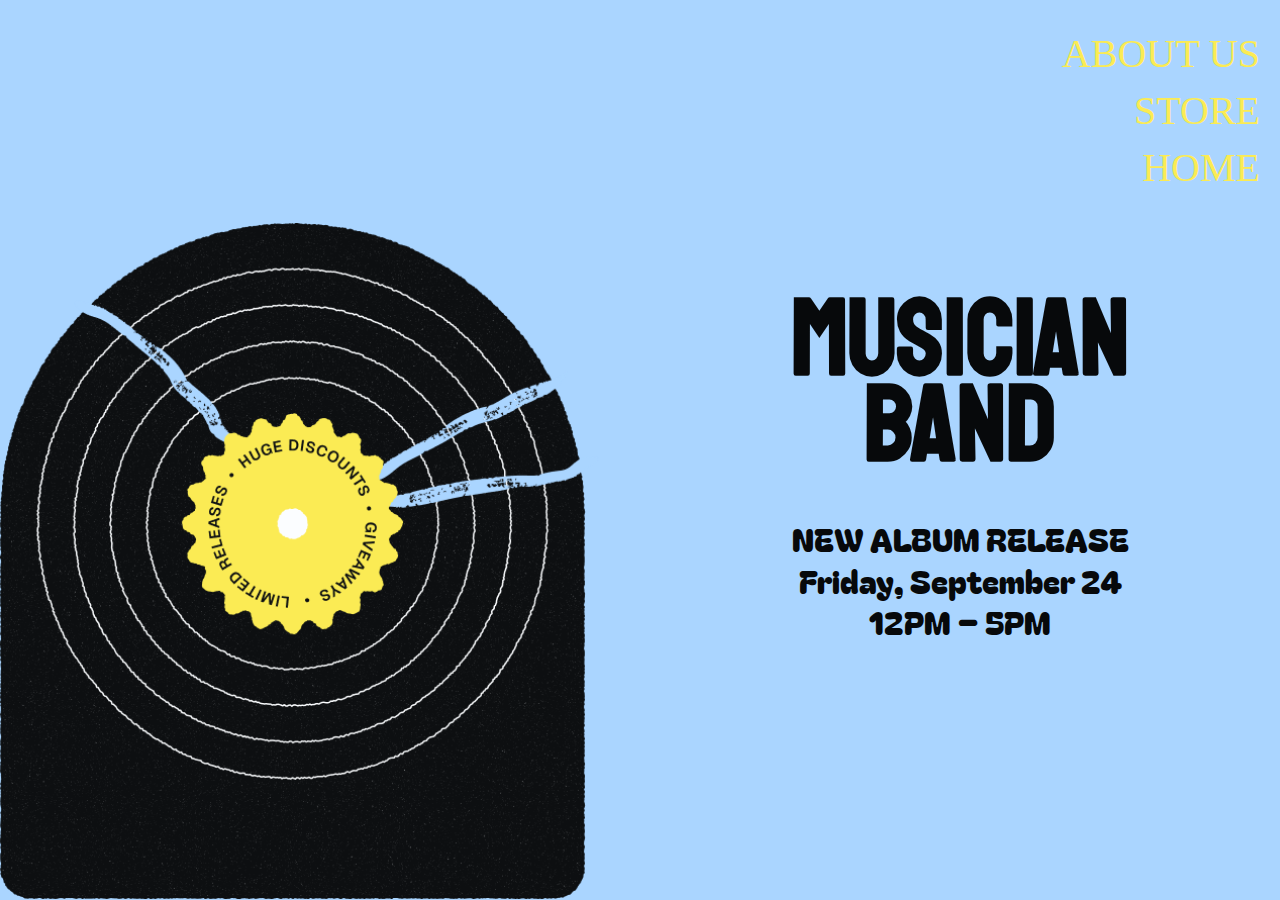
<file: index.html>
<!DOCTYPE html>
<html lang="en">
<head>
    <meta charset="UTF-8">
    <meta name="viewport" content="width=device-width, initial-scale=1.0">
    <link rel="stylesheet" href="./style.css">
    <title>MUSICIAN BAND</title>
</head>
<body class="body-home">
    <div class="main__part">

        <!-- img-->
        <div class="left__side">
            <img src="./Group 37234.png" alt="Photo on home page" class="home__photo">
        </div>

        <!-- headline + nav + text -->
        <div class="right__side">
            
            <!-- navigation -->
            <nav class="navbar">
                <ul class="nav__menu">
                    <li>
                        <a href="./about.html" class="nav__link">ABOUT US</a>
                    </li>

                    <li>
                        <a href="./store.html" class="nav__link">STORE</a>
                    </li>
                    
                    <li>
                        <a href="./index.html" class="nav__link">HOME</a>
                    </li>
                </ul>
            </nav>

            <!-- band name -->
            <h1 class="band__name">MUSICIAN BAND</h1>

            <!-- text under band name -->
            <p class="text__under-name">
                NEW ALBUM RELEASE<br>
                Friday, September 24<br>
                12PM – 5PM
            </p>
        </div>
    </div>
    

    <script src="./script.js"></script>
</body>
</html>
</file>
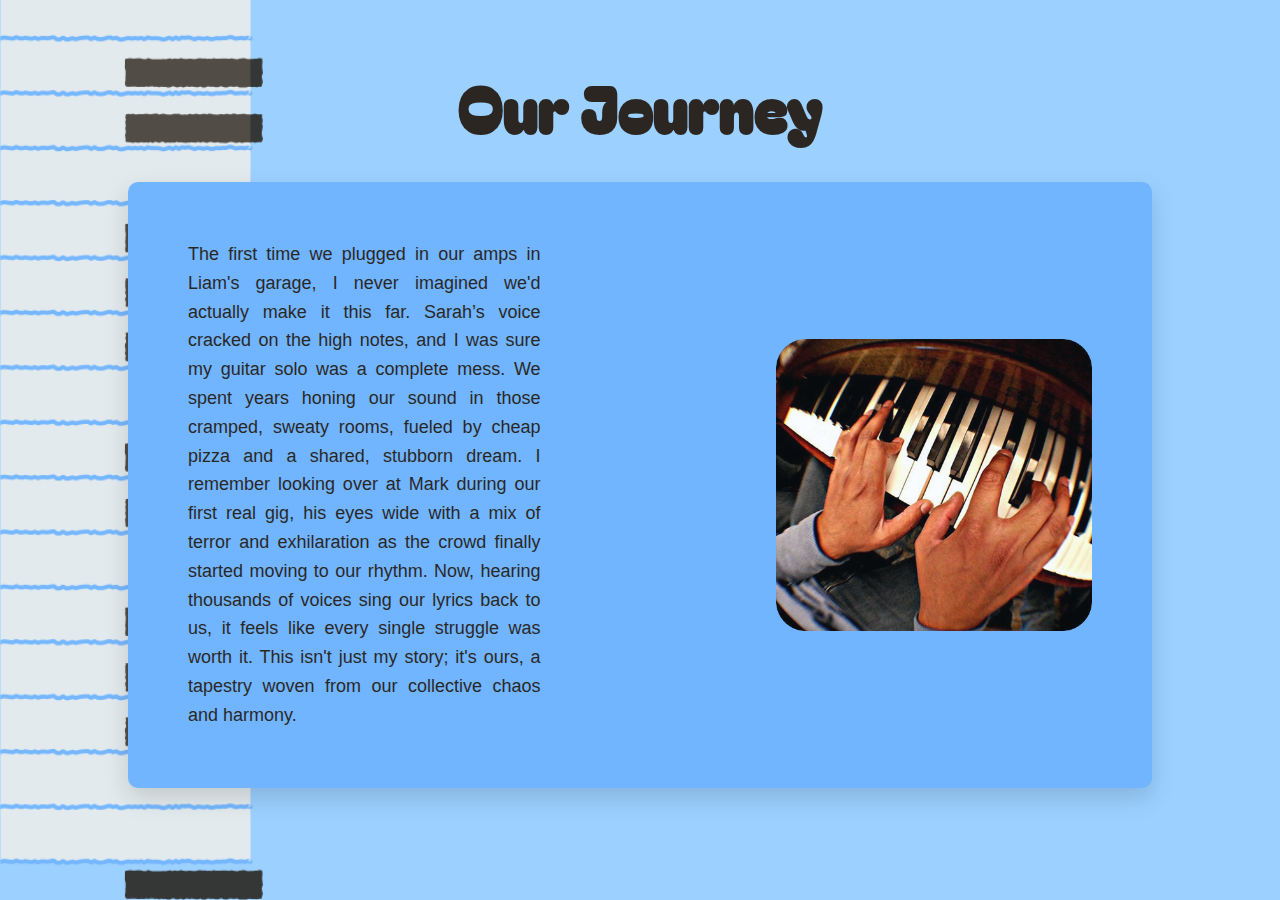
<file: about.html>
<!DOCTYPE html>
<html lang="en">
<head>
    <meta charset="UTF-8">
    <meta name="viewport" content="width=device-width, initial-scale=1.0">
    <title>About us</title>
    <link rel="stylesheet" href="./style.css">
</head>
<body class="body-about">
    <h1 class="h1-about">Our Journey</h1>
    <img src="./Piano illustration.png" alt="Piano illustration" class="piano-photo">
    <div class="info-container">
        <div class="text-box">
            <p class="text-box-info">The first time we plugged in our amps in Liam's garage, I never imagined we'd actually make it this far. Sarah’s voice cracked on the high notes, and I was sure my guitar solo was a complete mess. We spent years honing our sound in those cramped, sweaty rooms, fueled by cheap pizza and a shared, stubborn dream. I remember looking over at Mark during our first real gig, his eyes wide with a mix of terror and exhilaration as the crowd finally started moving to our rhythm. Now, hearing thousands of voices sing our lyrics back to us, it feels like every single struggle was worth it. This isn't just my story; it's ours, a tapestry woven from our collective chaos and harmony.</p>
        </div>

        <img src="./telegram-cloud-photo-size-2-5190871412540309783-x 1.png" alt="Hands on piano" class="about-photo">
    </div>

    <script src="./script.js"></script>
</body>
</html>
</file>
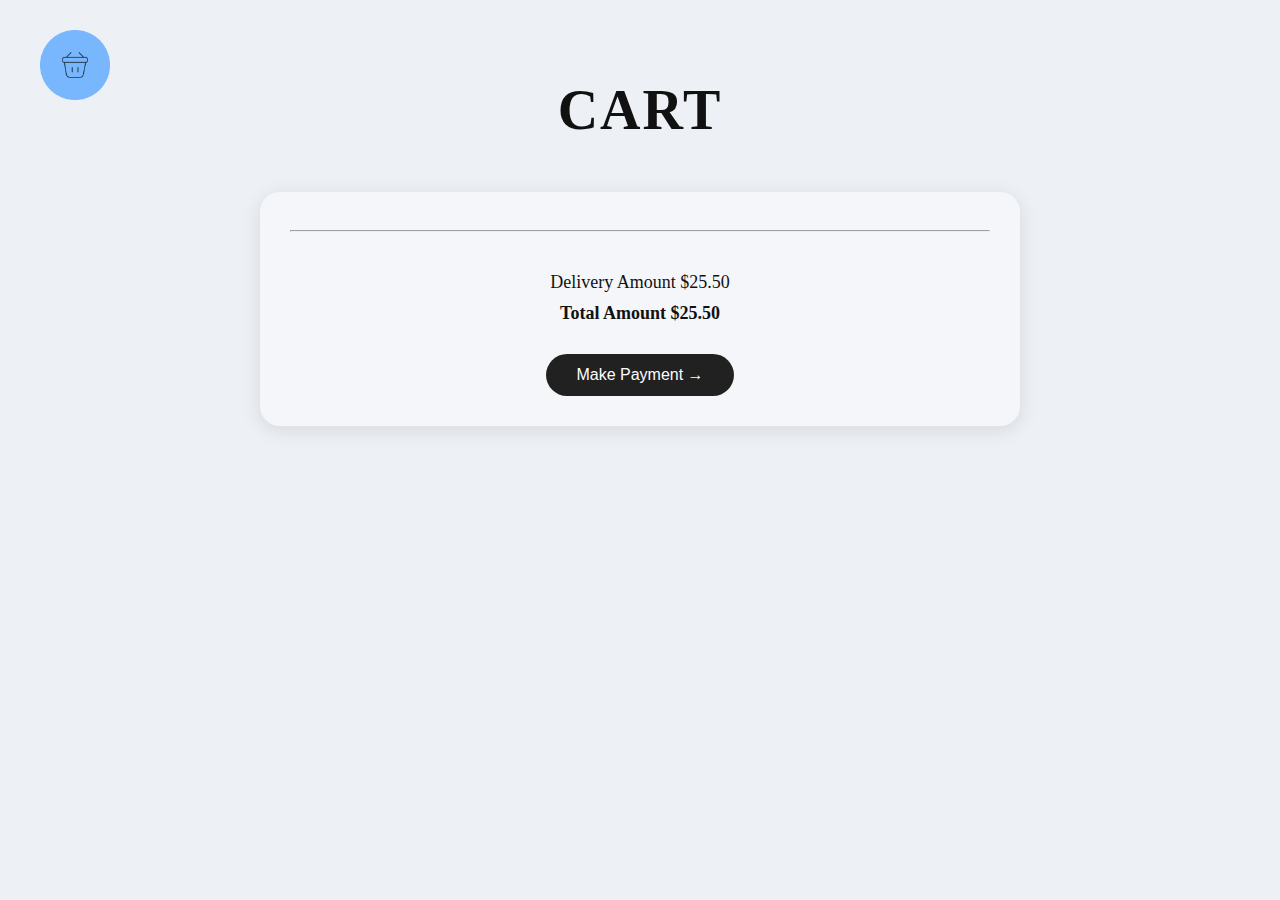
<file: cart.html>
<!DOCTYPE html>
<html lang="en">
<head>
    <meta charset="UTF-8">
    <meta name="viewport" content="width=device-width, initial-scale=1.0">
    <title>Cart</title>
    <link rel="stylesheet" href="./style.css">
</head>
<body class="body-cart">

    <img src="./Group 17.png" alt="Cart logo" class="cart-logo">

    <h1 class="h1-cart">CART</h1>

    <div class="cart-container">
        <!-- Первый альбом -->
        <div class="cart-item">
            <img src="./image 4.png" alt="Album 1">
            <div class="item-info">
                <p class="title">#000000 & #FFFFFF (No DJ Version)</p>
                <p class="pieces">Кол-во: 
                    <button class="minus">−</button>
                    <span class="quantity">1</span>
                    <button class="plus">+</button>
                </p>
            </div>
            <p class="price" data-price="50.00">$50.00</p>
        </div>

        <!-- Второй альбом -->
        <div class="cart-item">
            <img src="./image 1.png" alt="Album 2">
            <div class="item-info">
                <p class="title">Chip Chrome & The Mono-Tones (Deluxe)</p>
                <p class="pieces">Кол-во: 
                    <button class="minus">−</button>
                    <span class="quantity">1</span>
                    <button class="plus">+</button>
                </p>
            </div>
            <p class="price" data-price="40.00">$40.00</p>
        </div>

        <!-- Третий альбом -->
        <div class="cart-item">
            <img src="./image 3.png" alt="Album 3">
            <div class="item-info">
                <p class="title">Thank You</p>
                <p class="pieces">Кол-во: 
                    <button class="minus">−</button>
                    <span class="quantity">1</span>
                    <button class="plus">+</button>
                </p>
            </div>
            <p class="price" data-price="35.00">$35.00</p>
        </div>

        <hr>

        <!-- Итого -->
        <div class="summary">
            <p>Delivery Amount <span id="delivery">$25.50</span></p>
            <p><strong>Total Amount</strong> <strong id="total">$0.00</strong></p>
            <button id="payment-btn">Make Payment →</button>
        </div>
    </div>
    <script src="./script.js"></script>
</body>
</html>
</file>
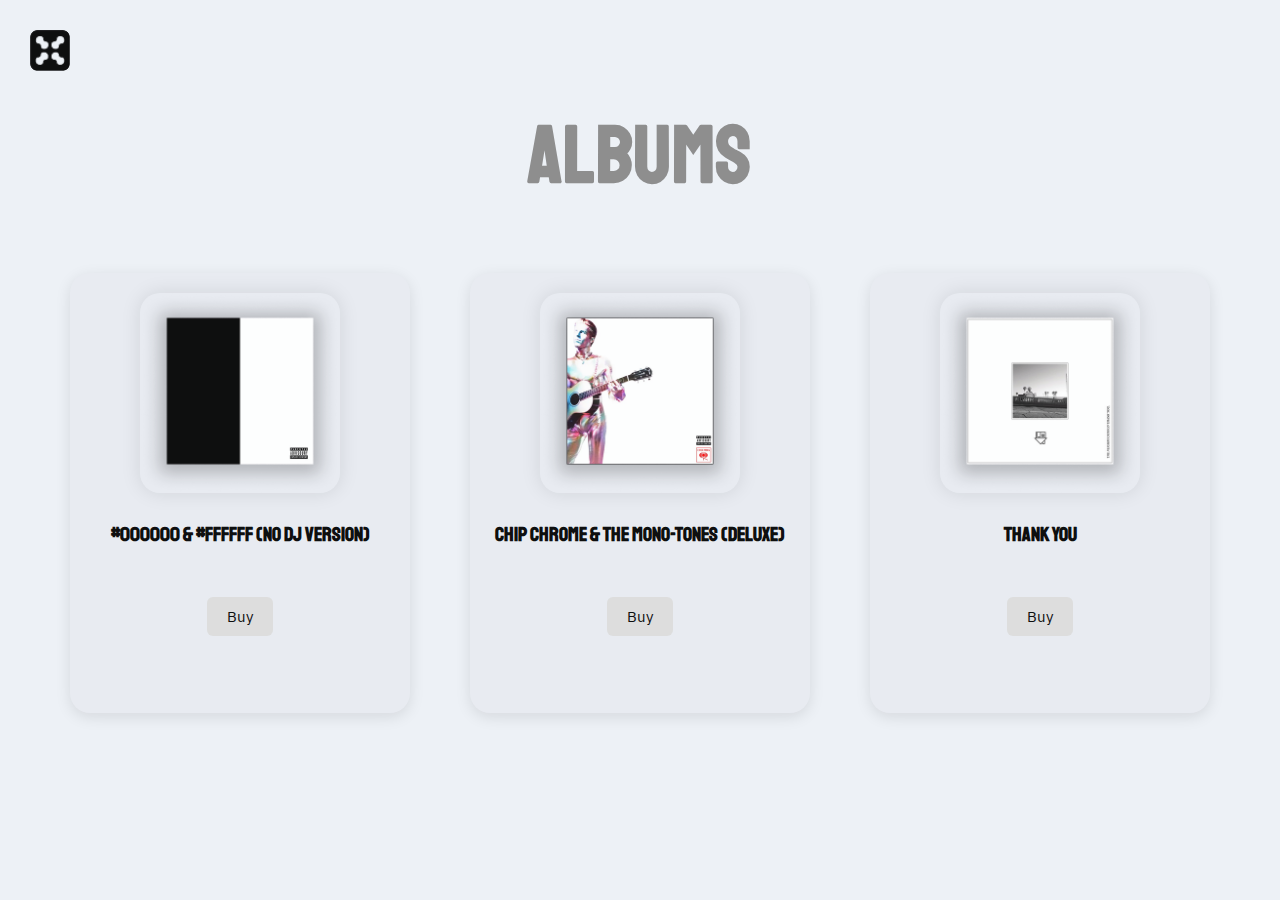
<file: store.html>
<!DOCTYPE html>
<html lang="en">
<head>
    <meta charset="UTF-8">
    <meta name="viewport" content="width=device-width, initial-scale=1.0">
    <title>Store</title>
    <link rel="stylesheet" href="./style.css">
</head>
<body class="body-store">

    <h2>ALBUMS</h2>

    <header>
    <a href="https://music.apple.com/ru/artist/the-neighbourhood/219350813" target="_blank" title="Перейти на Apple Music">
      <img src="./Logo.png" alt="Logo" class="logo">
    </a>
    </header>

    <div class="album-container">
        <div class="album">
            <img src="./image 4.png" alt="Album 1">
            <div class="album-title">#000000 & #FFFFFF (No DJ Version)</div>
            <button class="buy-btn" onclick="addToCart(this)">Buy</button>
        </div>

        <div class="album">
            <img src="./image 1.png" alt="Album 2">
            <div class="album-title">Chip Chrome & The Mono-Tones (Deluxe)</div>
            <button class="buy-btn" onclick="addToCart(this)">Buy</button>
        </div>

        <div class="album">
            <img src="./image 3.png" alt="Album 3">
            <div class="album-title">Thank You</div>
            <button class="buy-btn" onclick="addToCart(this)">Buy</button>
        </div>
    </div>
    <script src="./script.js"></script>
</body>
</html>
</file>
<file: style.css>
/* шрифты */
@import url('https://fonts.googleapis.com/css2?family=Staatliches&display=swap');
@import url('https://fonts.googleapis.com/css2?family=Bagel+Fat+One&display=swap');
@import url('https://fonts.googleapis.com/css2?family=IBM+Plex+Sans:ital,wght@0,100..700;1,100..700&display=swap');

/* ГЛАВНАЯ */
.body-home {
    background-color: #AAD5FF;
    margin: 0px;
    box-sizing: border-box;
}

.main__part {
    display: grid;
    grid-template-columns: 1fr 1fr;
    height: 100vh;
}
/* right side */
.right__side {
    display: flex;
    flex-direction: column;
    padding: 60px;
    justify-content: center;
    position: relative; 
}

.navbar {
    padding: 0;
    position: absolute; 
    top: 30px; 
    right: 20px; 
}

.nav__menu {
    list-style: none;
    gap: 10px;
    margin: 0;
    padding: 0;
    display: flex;
    flex-direction: column;
    align-items: flex-end;
}

.nav__link {
    font-family: 'Geist';
    color: #FFED4C;
    text-decoration: none;
    font-size: 30pt;
}

.nav__link:hover {
    cursor: pointer;
    color: #FFFFFF;
    box-shadow: 0 2px 4px rgba(0, 0, 0, 0.1);
}

.band__name {
    font-family: 'Staatliches';
    font-size: 80pt; 
    color: #000000; 
    margin: 40px 0 20px 0; 
    font-weight: bold;
    line-height: 0.8;
    text-align: center;
    width: 100%;
    padding-right: 40px;
}

.text__under-name {
    font-family: 'Bagel Fat One';
    font-size: 24pt; 
    color: #000000; 
    line-height: 1.3; 
    text-align: center;
    margin: 30px 0 0 0; 
    width: 100%;
    max-width: 100%;
}

/* left side */

.left__side {
    display: flex;
    justify-content: flex-start;
    align-items: flex-end;
    padding: 0; 
}

.home__photo {
    width: 100%;
    max-width: 600px;
    height: auto;
}

/* МАГАЗИН */
.body-store {
    background-color: #EDF1F6;
    margin: 0;
    padding: 40px;
}

h2 {
    font-family: 'Staatliches';
    color: #888;
    font-size: 80px;
    letter-spacing: 1px;
    text-align: center;
}

header {
    position: absolute;
    top: 30px;
    left: 30px;
}

.logo {
    width: 40px;
    height: auto;
}

.logo:hover {
    transform: scale(1.15);
    filter: brightness(1.2);
}

.album-container {
    display: flex;
    justify-content: center;
    gap: 60px;
    margin-top: 30px;
}

.album {
    text-align: center;
    background-color: #e8ebf1;
    padding: 20px;
    border-radius: 20px;
    width: 300px;
    height: 400px;
    box-shadow: 0 4px 15px rgba(0,0,0,0.1);
    transition: transform 0.3s ease;
}

.album:hover {
    transform: translateY(-5px);
}

.album img {
    width: 200px;
    height: 200px;
    border-radius: 20px;
    object-fit: cover;
    margin-bottom: 25px;
    box-shadow: 0 0 20px rgba(0,0,0,0.1);
}

.album-title {
    font-family: "Staatliches";
    font-weight: bold;
    margin-bottom: 50px;
    font-size: 20px;
}

.buy-btn {
    font-family: "IBM Plex Sans";
    background-color: #dcdcdc;
    border: none;
    border-radius: 6px;
    padding: 10px 20px;
    cursor: pointer;
    font-size: 15px;
    transition: all 0.3s ease;
}

.buy-btn:hover {
    background-color: #333;
    color: #fff;
}

/* Анимация при добавлении в корзину */
.added {
    background-color: #7cbb7e !important;
    color: #fff !important;
    transform: scale(1.05);
}

.added::after {
    content: " ✔";
}

/* КОРЗИНА */

.body-cart {
    background-color: #EDF1F6;
    margin: 0;
    padding: 40px;
}

.cart-logo:hover {
    transform: scale(1.15);
    filter: brightness(1.2);
}

.cart-logo {
  position: absolute;
  top: 30px;
  left: 40px;
  width: 70px;
  height: 70px;
}

.h1-cart {
  text-align: center;
  font-size: 56px;
  letter-spacing: 2px;
  margin-bottom: 50px;
}

.cart-container {
  width: 80%;
  max-width: 700px;
  margin: 0 auto;
  background-color: #f5f7fb;
  padding: 30px;
  border-radius: 20px;
  box-shadow: 0 4px 20px rgba(0,0,0,0.1);
}

.cart-item {
  display: flex;
  align-items: center;
  justify-content: space-between;
  margin-bottom: 25px;
}

.cart-item img {
  width: 75px;
  height: 75px;
  border-radius: 10px;
}

.item-info {
  flex: 1;
  margin-left: 15px;
}

.item-info .title {
  font-weight: bold;
  margin-bottom: 5px;
}

.item-info .pieces {
  color: #666;
  font-size: 14px;
}

button.plus,
button.minus {
  background-color: #ddd;
  border: none;
  border-radius: 5px;
  padding: 4px 10px;
  margin: 0 6px;
  font-size: 16px;
  cursor: pointer;
}

button.plus:hover,
button.minus:hover {
  background-color: #bbb;
}

.price {
  font-weight: bold;
  font-size: 18px;
}

.summary {
  margin-top: 40px;
  text-align: center;
  font-size: 18px;
}

.summary p {
  margin: 10px 0;
}

#payment-btn {
  margin-top: 20px;
  background-color: #111;
  color: white;
  padding: 12px 30px;
  border: none;
  border-radius: 30px;
  font-size: 16px;
  cursor: pointer;
  transition: all 0.3s ease;
}

#payment-btn:hover {
  background-color: #333;
  transform: scale(1.05);
}

/* О СЕБЕ */

.body-about {
  margin: 0;
  background-color: #9CD1FF;
  font-family: 'Open Sans', sans-serif;
  display: flex;
  flex-direction: column;
  align-items: center;
  justify-content: flex-start;
  min-height: 100vh;
  overflow-x: hidden;
}

.piano-photo {
  position: absolute;
  top: 0;
  left: 0;
  height: 100%;
  width: auto;
  z-index: 0;
  animation: slideKeys 15s linear infinite;
  opacity: 0.9;
}

.h1-about {
  font-family: 'Bagel Fat One', cursive;
  color: #251D16;
  font-size: 64px;
  text-align: center;
  margin-top: 60px;
  margin-bottom: -10px;
  z-index: 2;
  animation: fadeInDown 1.5s ease forwards;
}

.info-container {
  background-color: #6FB3FF;
  display: flex;
  align-items: center;
  justify-content: space-between;
  width: 80%;
  max-width: 1100px;
  border-radius: 10px;
  margin-top: 40px;
  padding: 40px 60px;
  box-sizing: border-box;
  box-shadow: 0 10px 25px rgba(0, 0, 0, 0.15);
  z-index: 2;
  animation: fadeInUp 2s ease forwards;
  
}


.text-box-info {
  color: #251D16;
  font-size: 18px;
  line-height: 1.6;
  width: 60%;
  text-align: justify;
  animation: textAppear 2.5s ease forwards;
}

.about-photo {
  width: 35%;
  border-radius: 20px;
  object-fit: cover;
  transition: transform 0.4s ease, box-shadow 0.4s ease;
}

.about-photo:hover {
  transform: scale(1.05);
  box-shadow: 0 10px 20px rgba(0, 0, 0, 0.3);
}

/* анимация плавного появления сверху */
@keyframes fadeInDown {
  from {
    opacity: 0;
    transform: translateY(-40px);
  }
  to {
    opacity: 1;
    transform: translateY(0);
  }
}

/*  анимация плавного появления снизу */
@keyframes fadeInUp {
  from {
    opacity: 0;
    transform: translateY(40px);
  }
  to {
    opacity: 1;
    transform: translateY(0);
  }
}

/* анимация плавного появления текста на странице */
@keyframes textAppear {
  from {
    opacity: 0;
  }
  to {
    opacity: 1;
  }
}

/* анимация пианино */
@keyframes slideKeys {
  from {
    transform: translateY(0);
  }
  to {
    transform: translateY(-50%);
  }
}

/* чтобы лучше смотрелось на телефонах и устройствах где ширина меньше 900 */
@media (max-width: 900px) {
  .info-container {
    flex-direction: column;
    text-align: center;
  }

  .text-box-info {
    width: 100%;
  }

  .about-photo {
    width: 80%;
    margin-top: 20px;
  }
}
</file>
